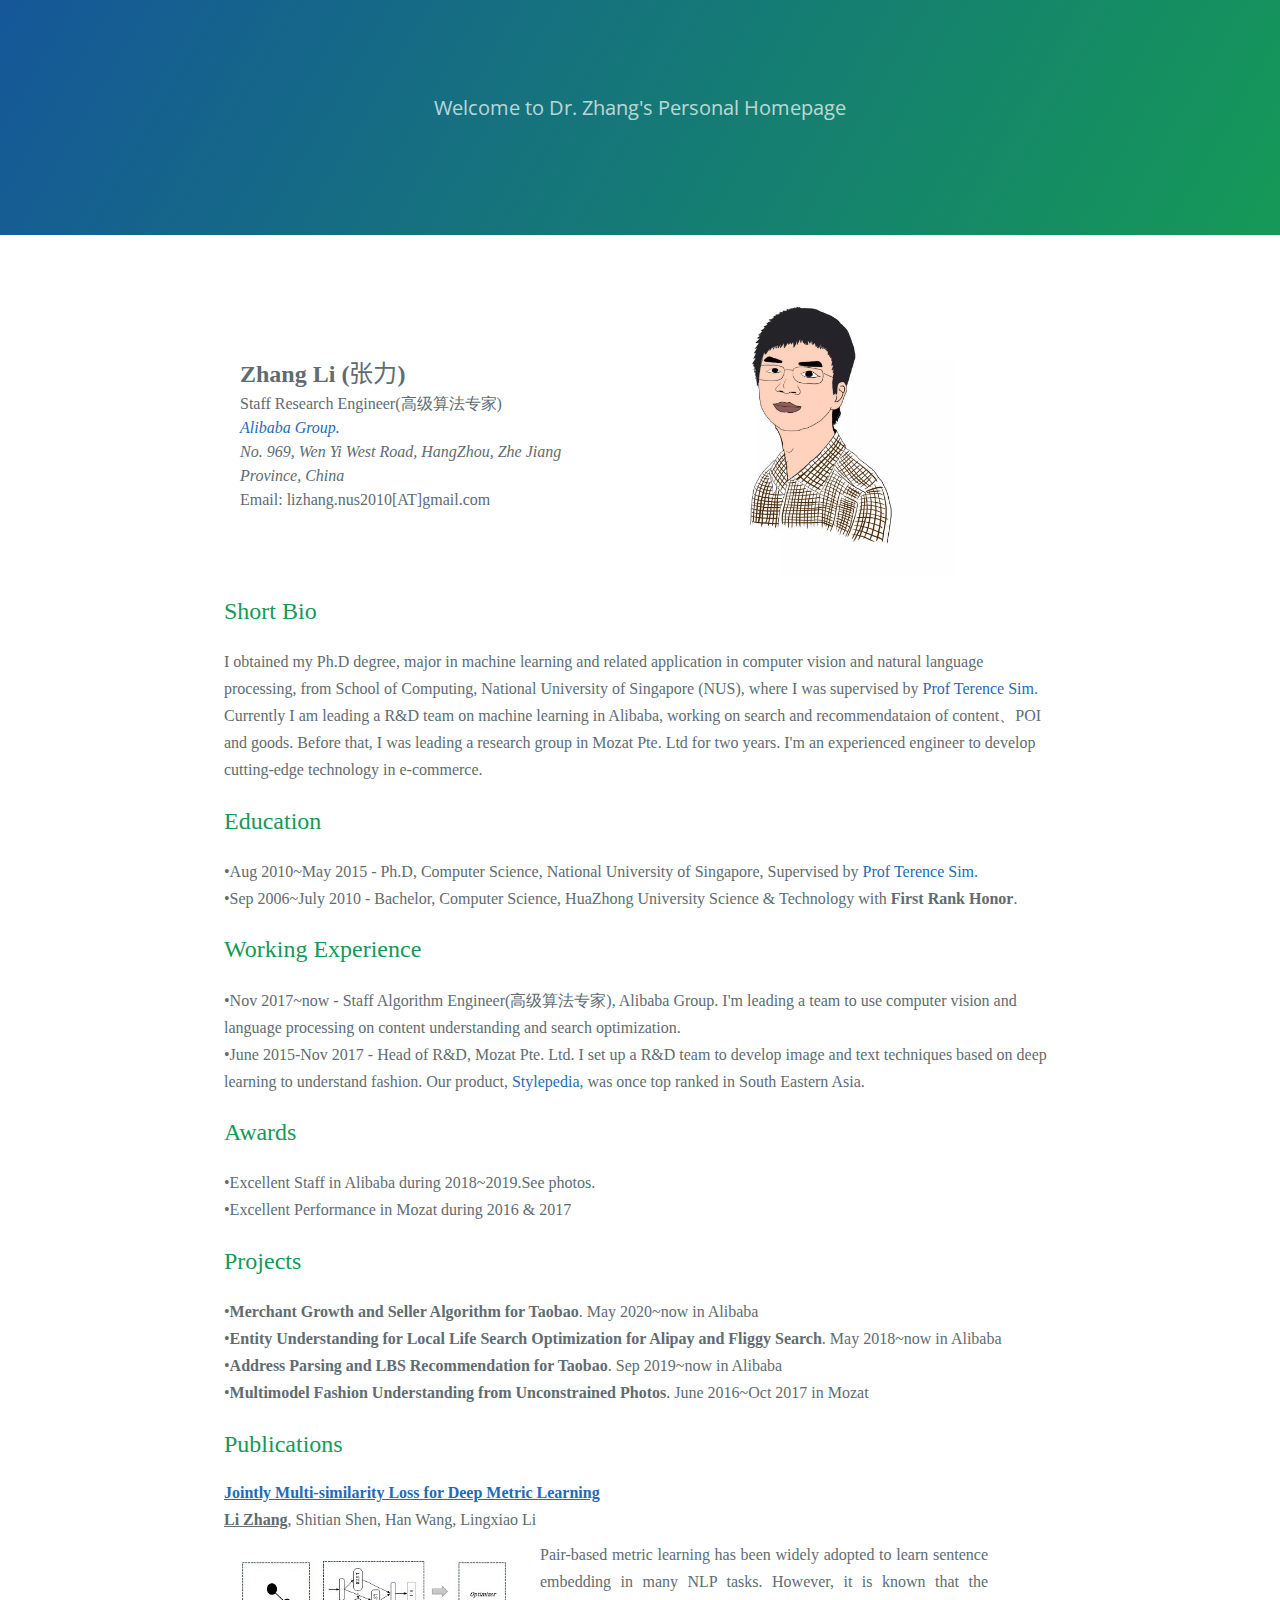
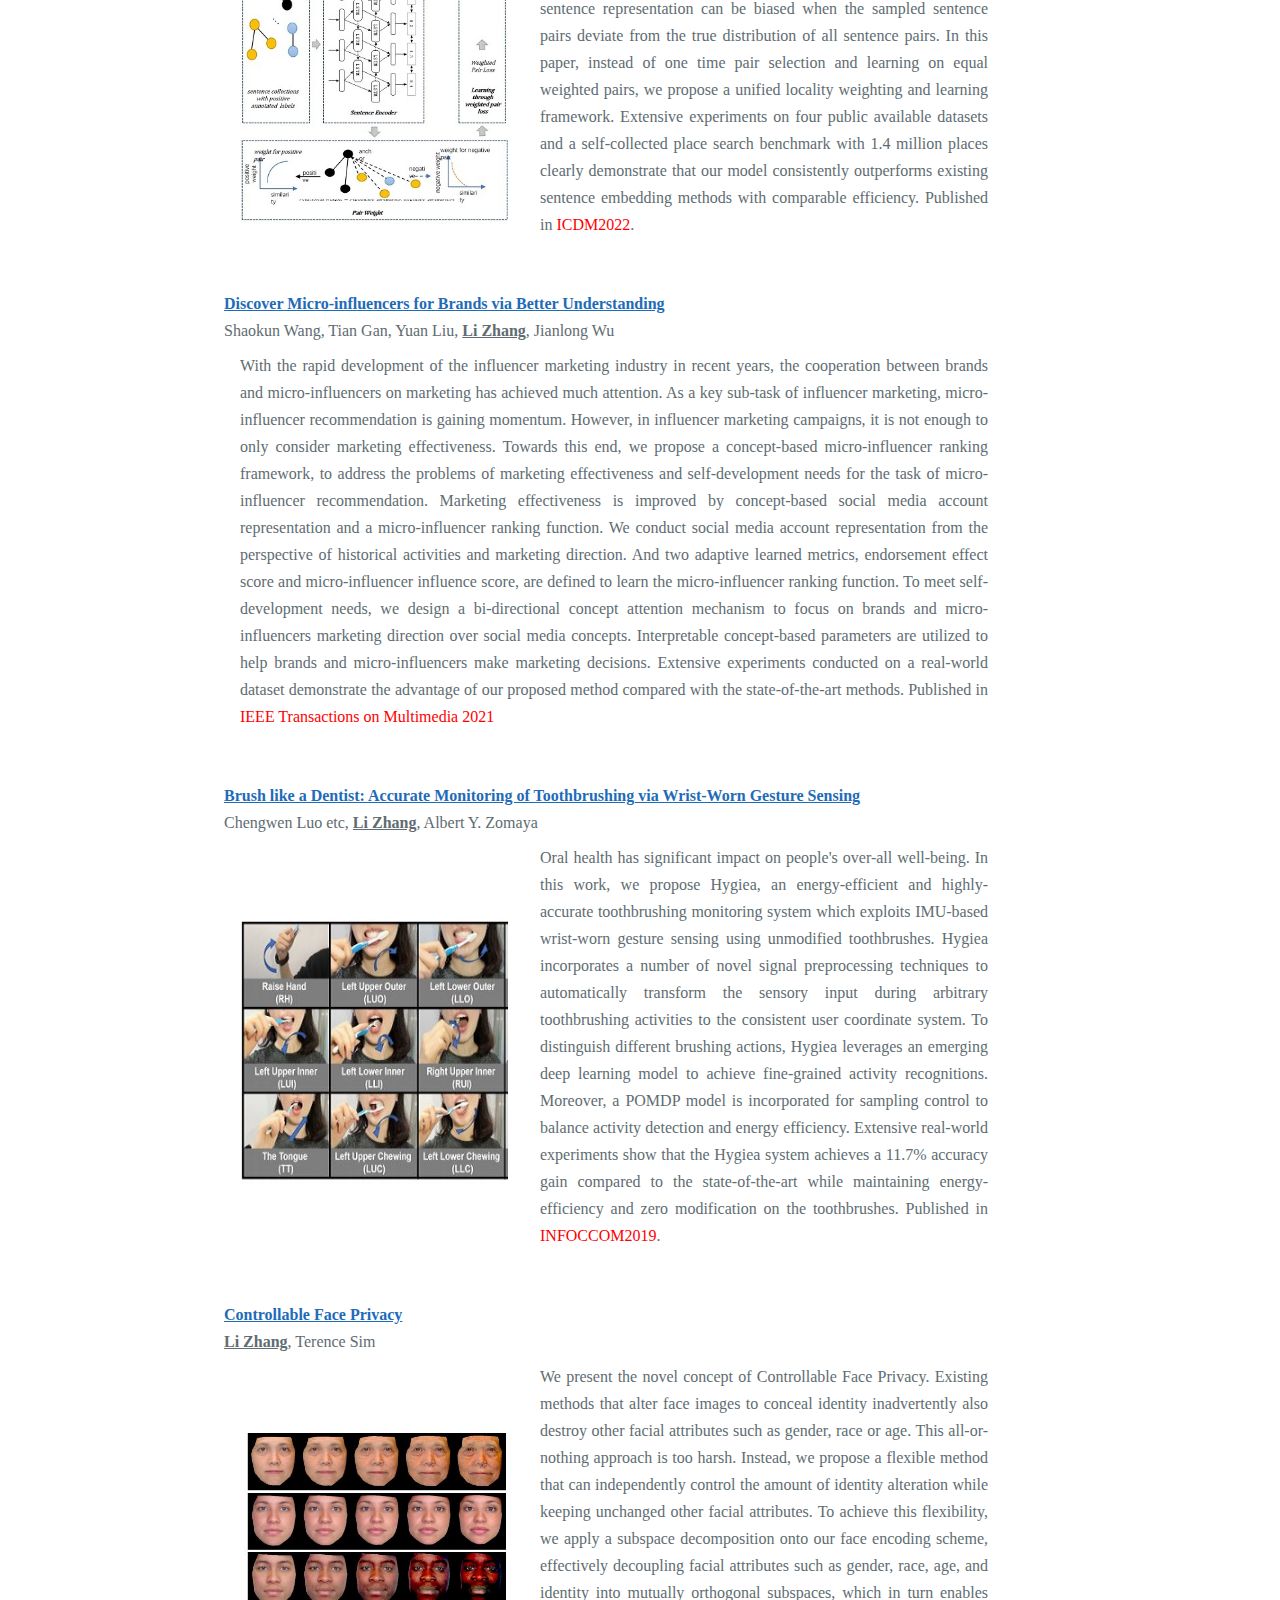
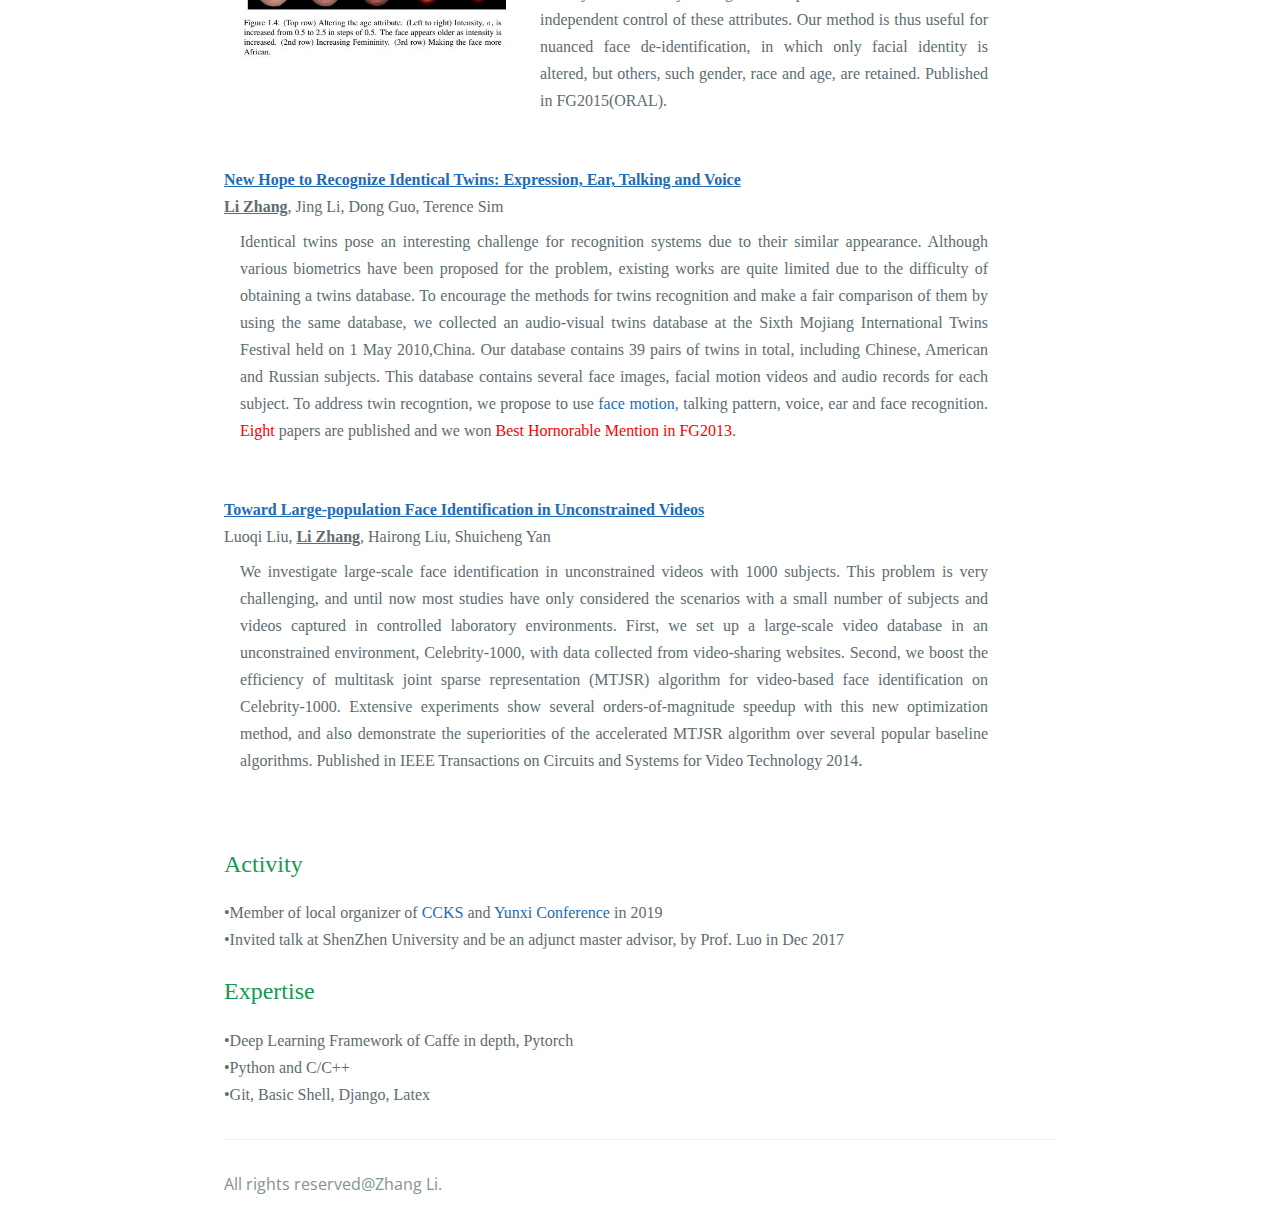
<file: index.html>
<!DOCTYPE html>
<!-- saved from url=(0023)https://zhangli-nus.github.io/ -->
<html lang="en-US"><head>
<meta http-equiv="Content-Type" content="text/html; charset=UTF-8">
<meta name="google-site-verification" content="-MIZfa2zxR5Mbb499LJJJ-aP5K4EcS6uxH5d6xlW2Mo" />

<!-- Begin Jekyll SEO tag v2.5.0 -->
<title>Dr Zhang's Homepage</title>
<meta name="generator" content="Jekyll v3.8.5">
<meta property="og:title" content="Zhang Li|张力">
<meta property="og:locale" content="en_sg">
<meta name="description" content="Welcome to Zhang Li’s Personal Homepage">
<meta property="og:description" content="Welcome to Zhang Li’s Personal Homepage">
<link rel="canonical" href="https://zhangli-nus.github.io/">
<meta property="og:url" content="https://zhangli-nus.github.io/">
<meta property="og:site_name" content="zhangli-nus.github.io">
<meta property="Keywords" content="ZhangLi,LiZhang,张力,NUS,ALIBABA">
<script type="application/ld+json">
{"@type":"WebSite","url":"https://zhangli-nus.github.io/","headline":"Zhang Li (张力)","name":"zhangli-nus.github.io","description":"Welcome to Zhang Li’s Personal Homepage","@context":"http://schema.org"}</script>
<!-- End Jekyll SEO tag -->
<meta name="viewport" content="width=device-width, initial-scale=1">
<meta name="theme-color" content="#157878">
<link rel="stylesheet" href="./zhangli_nus.github.io_files/style.css">
<style type="text/css">
ul li {
    display: inline;
    margin: 0;
    margin-right: 0px;
    padding: 0;
}
</style>
</head>



<body>

<section class="page-header">
<h1 class="project-tagline">Welcome to Dr. Zhang's Personal Homepage</h2>
</section>

<section class="main-content">

<div style="width:auto;margin-left:auto;margin-right:auto">
<table width="100%" border="0">
 <tr>
<td width="50%">
<br/>
<span lang="zh-cn">
            <font size="5" face="georgia"><b>Zhang Li (</b></font><font size="5" face="华文行楷">张力</font><b><font size="5" face="georgia">)</b></font></span>
</div>
<div id="header">
<div id="profile">
<font size="3" face="georgia">
<p>
Staff Research Engineer(高级算法专家)<br>
<i><a href="http://www.alibaba-inc.com" target="_blank">Alibaba Group.</a><br/>
No. 969, Wen Yi West Road, HangZhou, Zhe Jiang Province, China<br/>
</i>
Email: lizhang.nus2010[AT]gmail.com<br/>
</p>
</td>
<td width="50%"><img src="zhangli_nus.github.io_files/img/personal2.jpg" width="300px"/>
</td>
</tr>
</table>
</div>
</div><!--end of header-->


<div id="about" style="width:auto;margin-left:auto;margin-right:auto">
<h2 id="research interest"> <font size="5" face="georgia">Short Bio</font></h2>
<p> <font size="3" face="georgia">
I obtained my Ph.D degree, major in machine learning and related application in computer vision and natural language processing, from School of Computing, National University of Singapore (NUS), where I was supervised by<a href="https://tsim49.wixsite.com/terencesim"> Prof Terence Sim</a>. Currently I am leading a R&D team on machine learning in Alibaba, working on search and recommendataion of content、POI and goods. Before that, I was leading a research group in Mozat Pte. Ltd  for two years. I'm an experienced engineer to develop cutting-edge technology in e-commerce.
</font></p></div>



<div id="about" style="width:auto;margin-left:auto;margin-right:auto">
<h2 id="education"> <font size="5" face="georgia">Education</font></h2>
<p> <font size="3" face="georgia">
&bull;Aug 2010~May 2015 - Ph.D, Computer Science, National University of Singapore, Supervised by<a href="https://tsim49.wixsite.com/terencesim"> Prof Terence Sim. </a>
<br>
&bull;Sep 2006~July 2010 - Bachelor, Computer Science, HuaZhong University Science & Technology with <strong>First Rank Honor</strong>. 

</font></p></div>

<div id="about" style="width:auto;margin-left:auto;margin-right:auto">
<h2 id="working-experience"><font size="5" face="georgia">Working Experience</font></h2>
<p> <font size="3" face="georgia">
&bull;Nov 2017~now - Staff Algorithm Engineer(高级算法专家), Alibaba Group. I'm leading a team to use computer vision and language processing on content understanding and search optimization.
 
<br>
&bull;June 2015-Nov 2017 - Head of R&D, Mozat Pte. Ltd. I set up a R&D team to develop image and text techniques based on deep learning to understand fashion. Our product, <a href="http://www.mozat.com/about#tab2">Stylepedia</a>, was once top ranked in South Eastern Asia. 
</font></p></div>

<div id="about" style="width:auto;margin-left:auto;margin-right:auto">
<h2 id="awards"><font size="5" face="georgia">Awards</font></h2>
<p> <font size="3" face="georgia">
&bull;Excellent Staff in Alibaba during 2018~2019.See photos</a>.
  <br>
&bull;Excellent Performance in Mozat during 2016 & 2017
  <br>
</font></p></div>

<div id="about" style="width:auto;margin-left:auto;margin-right:auto">
<h2 id="projects"><font size="5" face="georgia">Projects</font></h2>
<p> <font size="3" face="georgia">
  &bull;<STRONG>Merchant Growth and Seller Algorithm for Taobao</STRONG>. May 2020~now in Alibaba<br>
  &bull;<STRONG>Entity Understanding for Local Life Search Optimization for Alipay and Fliggy Search</STRONG>. May 2018~now in Alibaba<br>
  &bull;<STRONG>Address Parsing and LBS Recommendation for Taobao</STRONG>. Sep 2019~now in Alibaba<br>
  &bull;<STRONG>Multimodel Fashion Understanding from Unconstrained Photos</STRONG>. June 2016~Oct 2017 in Mozat<br>
</font></p></div>

<div id="about" style="width:auto;margin-left:auto;margin-right:auto">
<h2 id="projects"><font size="5" face="georgia">Publications</font></h2>
<table width="780" border="0" cellspacing="0" cellpadding="0">


  <!-- paper one -->
  <tr>
  <a href="https://scholar.google.com/citations?user=0yMyTyQAAAAJ&hl=en">
  <font size="3" face="georgia"><u><strong>Jointly Multi-similarity Loss for Deep Metric Learning</u></strong></font>
  </a>
  </tr>
  <br>
  <tr>
  <font size="3" face="georgia"><u><strong>Li Zhang</u></strong>, Shitian Shen, Han Wang, Lingxiao Li</font>
  </tr>
  <tr>
  <table width="780" border="0" cellspacing="0" cellpadding="0">
  <td width="300"><img src="zhangli_nus.github.io_files/project/sentpwnet.jpg" width="300" border=1 /></td>
  <td width="480" height="200" valign="top"><p align="justify" class="myintro"><font size="3" face="georgia">Pair-based metric learning has been widely adopted to learn sentence embedding in many NLP tasks. However, it is known that the sentence representation can be biased when the sampled sentence pairs deviate from the true distribution of all sentence pairs. In this paper, instead of one time pair selection and learning on equal weighted pairs, we propose a unified locality weighting and learning framework. Extensive experiments on four public available datasets and a self-collected place search benchmark with 1.4 million places clearly demonstrate that our model consistently outperforms existing sentence embedding methods with comparable efficiency. Published in <font color=red>ICDM2022</font>.</font></p></td>
  </table>
  </tr>
  <br>

<tr>
  <a href="https://scholar.google.com/citations?user=0yMyTyQAAAAJ&hl=en">
  <font size="3" face="georgia"><u><strong>Discover Micro-influencers for Brands via Better Understanding</u></strong></font>
  </a>
  </tr>
  <br>
  <tr>
  <font size="3" face="georgia">Shaokun Wang, Tian Gan, Yuan Liu, <u><strong>Li Zhang</u></strong>, Jianlong Wu</font>
  </tr>
  <tr>
  <table width="780" border="0" cellspacing="0" cellpadding="0">
  <td width="780" height="200" valign="top"><p align="justify" class="myintro"><font size="3" face="georgia">With the rapid development of the influencer marketing industry in recent years, the cooperation between brands and micro-influencers on marketing has achieved much attention. As a key sub-task of influencer marketing, micro-influencer recommendation is gaining momentum. However, in influencer marketing campaigns, it is not enough to only consider marketing effectiveness. Towards this end, we propose a concept-based micro-influencer ranking framework, to address the problems of marketing effectiveness and self-development needs for the task of micro-influencer recommendation. Marketing effectiveness is improved by concept-based social media account representation and a micro-influencer ranking function. We conduct social media account representation from the perspective of historical activities and marketing direction. And two adaptive learned metrics, endorsement effect score and micro-influencer influence score, are defined to learn the micro-influencer ranking function. To meet self-development needs, we design a bi-directional concept attention mechanism to focus on brands and micro-influencers marketing direction over social media concepts. Interpretable concept-based parameters are utilized to help brands and micro-influencers make marketing decisions. Extensive experiments conducted on a real-world dataset demonstrate the advantage of our proposed method compared with the state-of-the-art methods. Published in <font color=red>IEEE Transactions on Multimedia 2021</font></p></td>
  </table>
  </tr>
  <br>


  <!-- paper three -->
  <tr>
  <a href="https://ieeexplore.ieee.org/document/8737513">
  <font size="3" face="georgia"><u><strong>Brush like a Dentist: Accurate Monitoring of
Toothbrushing via Wrist-Worn Gesture Sensing</u></strong></font>
  </a>
  </tr>
  <br>
  <tr>
  <font size="3" face="georgia">Chengwen Luo etc, <u><strong>Li Zhang</u></strong>, Albert Y. Zomaya</font>
  </tr>
  <tr>
  <table width="780" border="0" cellspacing="0" cellpadding="0">
  <td width="300"><img src="zhangli_nus.github.io_files/project/dentist.jpg" width="300" border=1 /></td>
  <td width="480" height="200" valign="top"><p align="justify" class="myintro"><font size="3" face="georgia">Oral health has significant impact on people's over-all well-being. In this work, we propose Hygiea, an energy-efficient and highly-accurate toothbrushing monitoring system which exploits IMU-based wrist-worn gesture sensing using unmodified toothbrushes. Hygiea incorporates a number of novel signal preprocessing techniques to automatically transform the sensory input during arbitrary toothbrushing activities to the consistent user coordinate system. To distinguish different brushing actions, Hygiea leverages an emerging deep learning model to achieve fine-grained activity recognitions. Moreover, a POMDP model is incorporated for sampling control to balance activity detection and energy efficiency. Extensive real-world experiments show that the Hygiea system achieves a 11.7% accuracy gain compared to the state-of-the-art while maintaining energy-efficiency and zero modification on the toothbrushes. Published in <font color=red>INFOCCOM2019</font>.</font></p></td>
  </table>
  </tr>  
  <br>

  <!-- paper four -->
  <tr>
  <a href="https://scholar.google.com/citations?user=0yMyTyQAAAAJ&hl=en">
  <font size="3" face="georgia"><u><strong>Controllable Face Privacy</u></strong></font>
  </a>
  </tr>
  <br>
  <tr>
  <font size="3" face="georgia"><u><strong>Li Zhang</u></strong>, Terence Sim</font>
  </tr>
  <tr>
  <table width="780" border="0" cellspacing="0" cellpadding="0">
  <td width="300"><img src="zhangli_nus.github.io_files/project/privacy.jpg" width="300" border=1 /></td>
  <td width="480" height="200" valign="top"><p align="justify" class="myintro"><font size="3" face="georgia">We present the novel concept of Controllable Face Privacy. Existing methods that alter face images to conceal identity inadvertently also destroy other facial attributes such as gender, race or age. This all-or-nothing approach is too harsh. Instead, we propose a flexible method that can independently control the amount of identity alteration while keeping unchanged other facial attributes. To achieve this flexibility, we apply a subspace decomposition onto our face encoding scheme, effectively decoupling facial attributes such as gender, race, age, and identity into mutually orthogonal subspaces, which in turn enables independent control of these attributes. Our method is thus useful for nuanced face de-identification, in which only facial identity is altered, but others, such gender, race and age, are retained. Published in FG2015(ORAL).</font></p></td>
  </table>
  </tr>  
  <br>

  <!-- paper five -->
  <tr>
  <a href="https://scholar.google.com/citations?user=0yMyTyQAAAAJ&hl=en">
  <font size="3" face="georgia"><u><strong>New Hope to Recognize Identical Twins: Expression, Ear, Talking and Voice</u></strong></font>
  </a>
  </tr>
  <br>
  <tr>
  <font size="3" face="georgia"><u><strong>Li Zhang</u></strong>, Jing Li, Dong Guo, Terence Sim</font>
  </tr>
  <tr>
  <table width="780" border="0" cellspacing="0" cellpadding="0">
 <!--  <td width="300"><img src="zhangli_nus.github.io_files/project/twins.jpg" width="300" border=1 /></td> -->
  <td width="780" height="200" valign="top"><p align="justify" class="myintro"><font size="3" face="georgia">Identical twins pose an interesting challenge for recognition systems due to their similar appearance. Although various biometrics have been proposed for the problem, existing works are quite limited due to the difficulty of obtaining a twins database. To encourage the methods for twins recognition and make a fair comparison of them by using the same database, we collected an audio-visual twins database at the Sixth Mojiang International Twins Festival held on 1 May 2010,China. Our database contains 39 pairs of twins in total, including Chinese, American and Russian subjects. This database contains several face images, facial motion videos and audio records for each subject. To address twin recogntion, we propose to use <a href="expression.html">face motion</a>, talking pattern, voice, ear and face recognition. <font color=red>Eight</font> papers are published and we won <font color=red>Best Hornorable Mention in FG2013</font>. </font></p></td>
  </table>
  </tr>  
  <br>

  <!-- paper five -->
  <tr>
  <a href="https://scholar.google.com/citations?user=0yMyTyQAAAAJ&hl=en">
  <font size="3" face="georgia"><u><strong>Toward Large-population Face Identification in Unconstrained Videos</u></strong></font>
  </a>
  </tr>
  <br>
  <tr>
  <font size="3" face="georgia">Luoqi Liu, <u><strong>Li Zhang</u></strong>, Hairong Liu, Shuicheng Yan</font>
  </tr>
  <tr>
  <table width="780" border="0" cellspacing="0" cellpadding="0">
  <!-- <td width="300"><img src="zhangli_nus.github.io_files/project/largescaleface.jpg" width="300" border=1 /></td> -->
  <td width="780" height="200" valign="top"><p align="justify" class="myintro"><font size="3" face="georgia">We investigate large-scale face identification in unconstrained videos with 1000 subjects. This problem is very challenging, and until now most studies have only considered the scenarios with a small number of subjects and videos captured in controlled laboratory environments. First, we set up a large-scale video database in an unconstrained environment, Celebrity-1000, with data collected from video-sharing websites. Second, we boost the efficiency of multitask joint sparse representation (MTJSR) algorithm for video-based face identification on Celebrity-1000. Extensive experiments show several orders-of-magnitude speedup with this new optimization method, and also demonstrate the superiorities of the accelerated MTJSR algorithm over several popular baseline algorithms. Published in IEEE Transactions on Circuits and Systems for Video Technology 2014</font>. </font></p></td>
  </table>
  </tr>  
  <br>

</table>
</font></p></div>


<div id="about" style="width:auto;margin-left:auto;margin-right:auto">
<h2 id="awards"><font size="5" face="georgia">Activity</font></h2>
<font size="3" face="georgia">
&bull;Member of local organizer of <a href="zhangli_nus.github.io_files/img/personal3.jpg">CCKS</a> and <a href="zhangli_nus.github.io_files/img/personal4.jpg">Yunxi Conference</a> in 2019<br>
<!-- &bull;Invited talk at NanJing University, by Prof. Zheng in Oct 2018.<br> -->
&bull;Invited talk at ShenZhen University and be an adjunct master advisor, by Prof. Luo in Dec 2017<br>
<!-- &bull;Invited talk at Premia AGM, Singapore in 2013<br>
&bull;Student member of Pattern Recognition and Machine Intelligence Association (PREMIA) in 2012<br>
&bull;Teaching Assistant of Computer Vision and Pattern Recognition in 2013<br>
&bull;Teaching Assistant of Uncertainty Modeling in AI in 2012 -->
</font></p></div>


<div id="about" style="width:auto;margin-left:auto;margin-right:auto">
<h2 id="awards"><font size="5" face="georgia">Expertise</font></h2>
<font size="3" face="georgia">
&bull;Deep Learning Framework of Caffe in depth, Pytorch<br>
&bull;Python and C/C++<br>
&bull;Git, Basic Shell, Django, Latex<br>
</font></p></div>


<footer class="site-footer">
<span class="site-footer-credits">All rights reserved@Zhang Li.</span>
</footer>
    </section>
</body>
</html>
</file>
<file: zhangli_nus.github.io_files/style.css>
/*! normalize.css v3.0.2 | MIT License | git.io/normalize */@import url("https://fonts.googleapis.com/css?family=Open+Sans:400,700");html{font-family:sans-serif;-ms-text-size-adjust:100%;-webkit-text-size-adjust:100%}body{margin:0}article,aside,details,figcaption,figure,footer,header,hgroup,main,menu,nav,section,summary{display:block}audio,canvas,progress,video{display:inline-block;vertical-align:baseline}audio:not([controls]){display:none;height:0}[hidden],template{display:none}a{background-color:transparent}a:active,a:hover{outline:0}abbr[title]{border-bottom:1px dotted}b,strong{font-weight:bold}dfn{font-style:italic}h1{font-size:2em;margin:0.67em 0}mark{background:#ff0;color:#000}small{font-size:80%}sub,sup{font-size:75%;line-height:0;position:relative;vertical-align:baseline}sup{top:-0.5em}sub{bottom:-0.25em}img{border:0}svg:not(:root){overflow:hidden}figure{margin:1em 40px}hr{box-sizing:content-box;height:0}pre{overflow:auto}code,kbd,pre,samp{font-family:monospace, monospace;font-size:1em}button,input,optgroup,select,textarea{color:inherit;font:inherit;margin:0}button{overflow:visible}button,select{text-transform:none}button,html input[type="button"],input[type="reset"],input[type="submit"]{-webkit-appearance:button;cursor:pointer}button[disabled],html input[disabled]{cursor:default}button::-moz-focus-inner,input::-moz-focus-inner{border:0;padding:0}input{line-height:normal}input[type="checkbox"],input[type="radio"]{box-sizing:border-box;padding:0}input[type="number"]::-webkit-inner-spin-button,input[type="number"]::-webkit-outer-spin-button{height:auto}input[type="search"]{-webkit-appearance:textfield;box-sizing:content-box}input[type="search"]::-webkit-search-cancel-button,input[type="search"]::-webkit-search-decoration{-webkit-appearance:none}fieldset{border:1px solid #c0c0c0;margin:0 2px;padding:0.35em 0.625em 0.75em}legend{border:0;padding:0}textarea{overflow:auto}optgroup{font-weight:bold}table{border-collapse:collapse;border-spacing:0}td,th{padding:0}.highlight table td{padding:5px}.highlight table pre{margin:0}.highlight .cm{color:#999988;font-style:italic}.highlight .cp{color:#999999;font-weight:bold}.highlight .c1{color:#999988;font-style:italic}.highlight .cs{color:#999999;font-weight:bold;font-style:italic}.highlight .c,.highlight .cd{color:#999988;font-style:italic}.highlight .err{color:#a61717;background-color:#e3d2d2}.highlight .gd{color:#000000;background-color:#ffdddd}.highlight .ge{color:#000000;font-style:italic}.highlight .gr{color:#aa0000}.highlight .gh{color:#999999}.highlight .gi{color:#000000;background-color:#ddffdd}.highlight .go{color:#888888}.highlight .gp{color:#555555}.highlight .gs{font-weight:bold}.highlight .gu{color:#aaaaaa}.highlight .gt{color:#aa0000}.highlight .kc{color:#000000;font-weight:bold}.highlight .kd{color:#000000;font-weight:bold}.highlight .kn{color:#000000;font-weight:bold}.highlight .kp{color:#000000;font-weight:bold}.highlight .kr{color:#000000;font-weight:bold}.highlight .kt{color:#445588;font-weight:bold}.highlight .k,.highlight .kv{color:#000000;font-weight:bold}.highlight .mf{color:#009999}.highlight .mh{color:#009999}.highlight .il{color:#009999}.highlight .mi{color:#009999}.highlight .mo{color:#009999}.highlight .m,.highlight .mb,.highlight .mx{color:#009999}.highlight .sb{color:#d14}.highlight .sc{color:#d14}.highlight .sd{color:#d14}.highlight .s2{color:#d14}.highlight .se{color:#d14}.highlight .sh{color:#d14}.highlight .si{color:#d14}.highlight .sx{color:#d14}.highlight .sr{color:#009926}.highlight .s1{color:#d14}.highlight .ss{color:#990073}.highlight .s{color:#d14}.highlight .na{color:#008080}.highlight .bp{color:#999999}.highlight .nb{color:#0086B3}.highlight .nc{color:#445588;font-weight:bold}.highlight .no{color:#008080}.highlight .nd{color:#3c5d5d;font-weight:bold}.highlight .ni{color:#800080}.highlight .ne{color:#990000;font-weight:bold}.highlight .nf{color:#990000;font-weight:bold}.highlight .nl{color:#990000;font-weight:bold}.highlight .nn{color:#555555}.highlight .nt{color:#000080}.highlight .vc{color:#008080}.highlight .vg{color:#008080}.highlight .vi{color:#008080}.highlight .nv{color:#008080}.highlight .ow{color:#000000;font-weight:bold}.highlight .o{color:#000000;font-weight:bold}.highlight .w{color:#bbbbbb}.highlight{background-color:#f8f8f8}*{box-sizing:border-box}body{padding:0;margin:0;font-family:"Open Sans", "Helvetica Neue", Helvetica, Arial, sans-serif;font-size:16px;line-height:1.5;color:#606c71}a{color:#1e6bb8;text-decoration:none}a:hover{text-decoration:underline}.btn{display:inline-block;margin-bottom:1rem;color:rgba(255,255,255,0.7);background-color:rgba(255,255,255,0.08);border-color:rgba(255,255,255,0.2);border-style:solid;border-width:1px;border-radius:0.3rem;transition:color 0.2s, background-color 0.2s, border-color 0.2s}.btn:hover{color:rgba(255,255,255,0.8);text-decoration:none;background-color:rgba(255,255,255,0.2);border-color:rgba(255,255,255,0.3)}.btn+.btn{margin-left:1rem}@media screen and (min-width: 64em){.btn{padding:0.75rem 1rem}}@media screen and (min-width: 42em) and (max-width: 64em){.btn{padding:0.6rem 0.9rem;font-size:0.9rem}}@media screen and (max-width: 42em){.btn{display:block;width:100%;padding:0.75rem;font-size:0.9rem}.btn+.btn{margin-top:1rem;margin-left:0}}.page-header{color:#fff;text-align:center;background-color:#159957;background-image:linear-gradient(120deg, #155799, #159957)}@media screen and (min-width: 64em){.page-header{padding:5rem 6rem}}@media screen and (min-width: 42em) and (max-width: 64em){.page-header{padding:3rem 4rem}}@media screen and (max-width: 42em){.page-header{padding:2rem 1rem}}.project-name{margin-top:0;margin-bottom:0.1rem}@media screen and (min-width: 64em){.project-name{font-size:3.25rem}}@media screen and (min-width: 42em) and (max-width: 64em){.project-name{font-size:2.25rem}}@media screen and (max-width: 42em){.project-name{font-size:1.75rem}}.project-tagline{margin-bottom:2rem;font-weight:normal;opacity:0.7}@media screen and (min-width: 64em){.project-tagline{font-size:1.25rem}}@media screen and (min-width: 42em) and (max-width: 64em){.project-tagline{font-size:1.15rem}}@media screen and (max-width: 42em){.project-tagline{font-size:1rem}}.main-content{word-wrap:break-word}.main-content :first-child{margin-top:0}@media screen and (min-width: 64em){.main-content{max-width:64rem;padding:2rem 6rem;margin:0 auto;font-size:1.1rem}}@media screen and (min-width: 42em) and (max-width: 64em){.main-content{padding:2rem 4rem;font-size:1.1rem}}@media screen and (max-width: 42em){.main-content{padding:2rem 1rem;font-size:1rem}}.main-content img{max-width:100%}.main-content h1,.main-content h2,.main-content h3,.main-content h4,.main-content h5,.main-content h6{margin-top:2rem;margin-bottom:1rem;font-weight:normal;color:#159957}.main-content p{margin-bottom:1em}.main-content code{padding:2px 4px;font-family:Consolas, "Liberation Mono", Menlo, Courier, monospace;font-size:0.9rem;color:#567482;background-color:#f3f6fa;border-radius:0.3rem}.main-content pre{padding:0.8rem;margin-top:0;margin-bottom:1rem;font:1rem Consolas, "Liberation Mono", Menlo, Courier, monospace;color:#567482;word-wrap:normal;background-color:#f3f6fa;border:solid 1px #dce6f0;border-radius:0.3rem}.main-content pre>code{padding:0;margin:0;font-size:0.9rem;color:#567482;word-break:normal;white-space:pre;background:transparent;border:0}.main-content .highlight{margin-bottom:1rem}.main-content .highlight pre{margin-bottom:0;word-break:normal}.main-content .highlight pre,.main-content pre{padding:0.8rem;overflow:auto;font-size:0.9rem;line-height:1.45;border-radius:0.3rem;-webkit-overflow-scrolling:touch}.main-content pre code,.main-content pre tt{display:inline;max-width:initial;padding:0;margin:0;overflow:initial;line-height:inherit;word-wrap:normal;background-color:transparent;border:0}.main-content pre code:before,.main-content pre code:after,.main-content pre tt:before,.main-content pre tt:after{content:normal}.main-content ul,.main-content ol{margin-top:0}.main-content blockquote{padding:0 1rem;margin-left:0;color:#819198;border-left:0.3rem solid #dce6f0}.main-content blockquote>:first-child{margin-top:0}.main-content blockquote>:last-child{margin-bottom:0}.main-content table{display:block;width:100%;overflow:auto;word-break:normal;word-break:keep-all;-webkit-overflow-scrolling:touch}.main-content table th{font-weight:bold}.main-content table th,.main-content table td{padding:0.5rem 1rem;border:0px solid #e9ebec}.main-content dl{padding:0}.main-content dl dt{padding:0;margin-top:1rem;font-size:1rem;font-weight:bold}.main-content dl dd{padding:0;margin-bottom:1rem}.main-content hr{height:2px;padding:0;margin:0rem 0;background-color:#eff0f1;border:0}.site-footer{padding-top:2rem;margin-top:2rem;border-top:solid 1px #eff0f1}@media screen and (min-width: 64em){.site-footer{font-size:1rem}}@media screen and (min-width: 42em) and (max-width: 64em){.site-footer{font-size:1rem}}@media screen and (max-width: 42em){.site-footer{font-size:0.9rem}}.site-footer-owner{display:block;font-weight:bold}.site-footer-credits{color:#819198}
</file>
